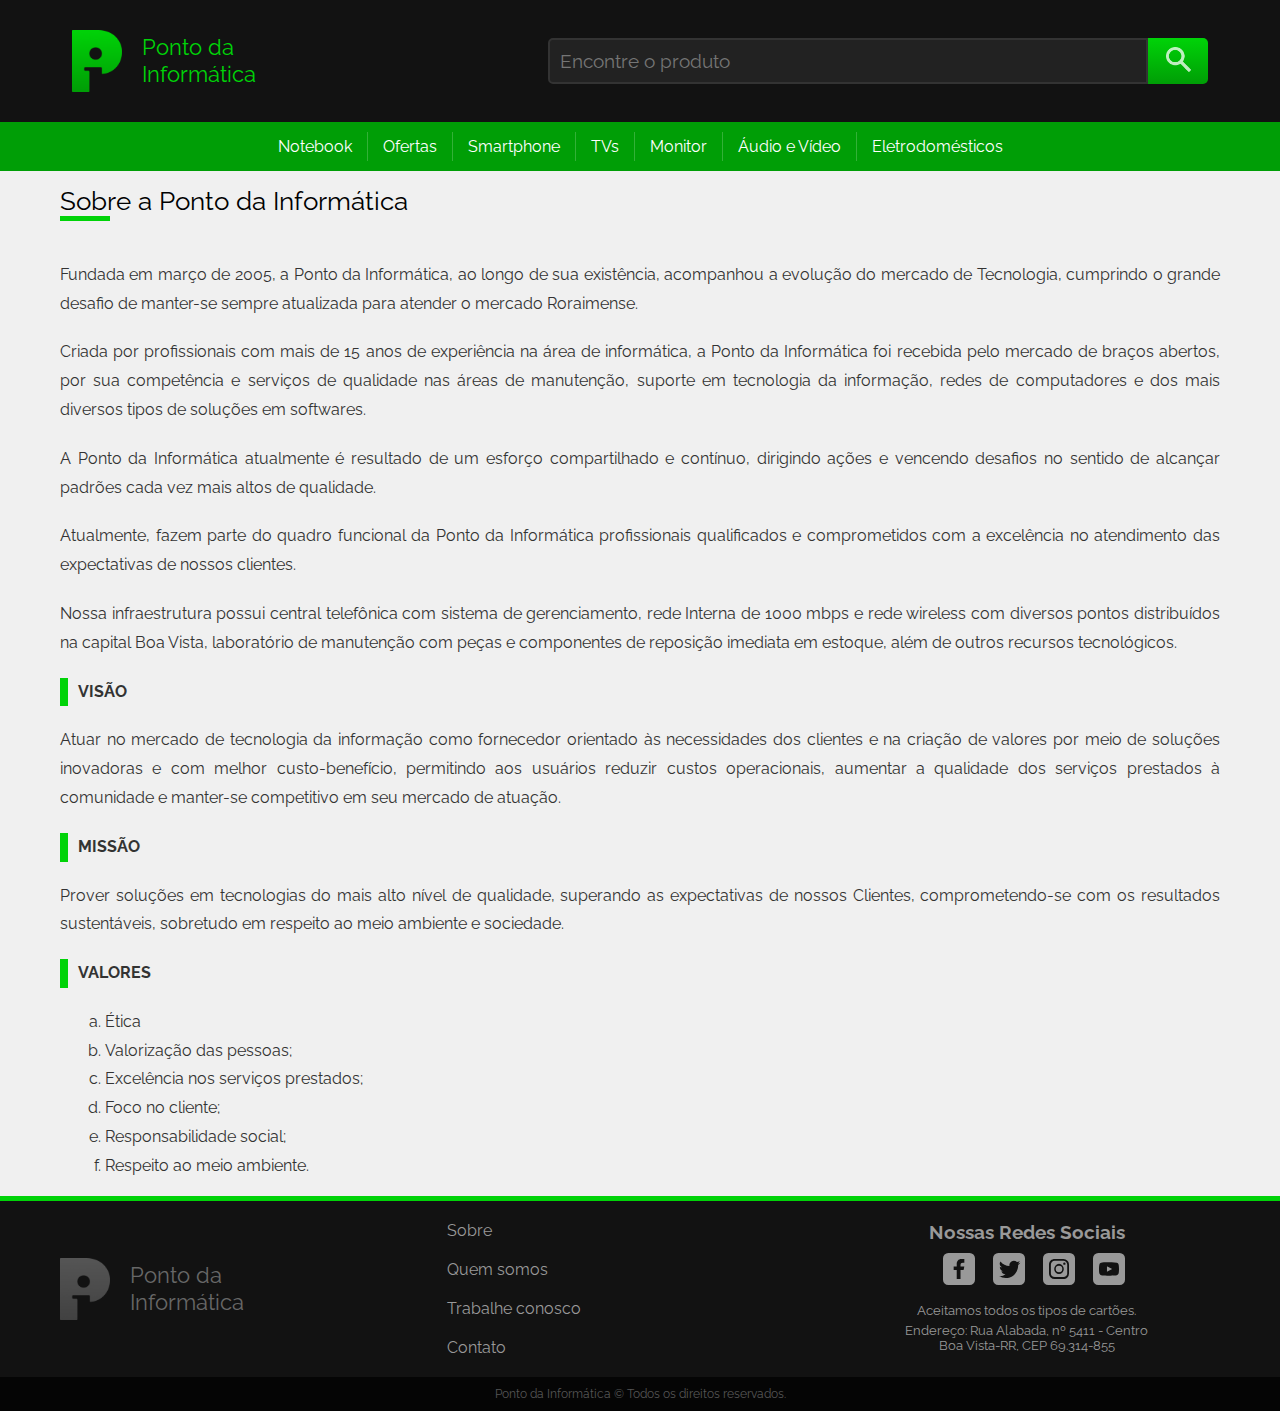
<file: sobre.html>
<!DOCTYPE html>
<html lang="pt-br">
<head>
  <meta charset="UTF-8">
  <meta http-equiv="X-UA-Compatible" content="IE=edge">
  <meta name="viewport" content="width=device-width, initial-scale=1.0">
  <title>Sobre - Ponto da Informática</title>
  <meta name="description" content="Descrição da Página">
  <meta name="keywords" content="html, css, js, site">
  <meta name="robots" content="index">
  <link rel="shortcut icon" href="img/favicon.ico">

  <link href="https://fonts.googleapis.com/css2?family=Raleway:wght@100;300;400;500;700&display=swap" rel="stylesheet">
  <link href="https://fonts.googleapis.com/css2?family=Roboto:wght@100;300;400;500;700&display=swap" rel="stylesheet">
  <link rel="stylesheet" href="css/style.css">
</head>
<body>
  <div class="header">
    <div class="container">
      <header>
          <a class="logo" href="index.html">
            <img src="img/logo-pi.png"
            alt="Logo Ponto da Informática"
            title="Logo Ponto da Informática"  />
            <p>Ponto da<br>Informática</p>
          </a>
        <div class="search">
          <form class="form-search">
            <input type="text" class="search" name="search" id="search" placeholder="Encontre o produto">
            <button type="submit">
              <img src="img/search.png" alt="Buscar">
            </button>
          </form>
        </div>
      </header>
    </div>
  </div>

  <div class="menu">
    <div class="container">
      <ul>
        <li><a href="#">Notebook</a></li>
        <li><a href="#">Ofertas</a></li>
        <li><a href="#">Smartphone</a></li>
        <li><a href="#">TVs</a></li>
        <li><a href="#">Monitor</a></li>
        <li><a href="#">Áudio e Vídeo</a></li>
        <li><a href="#">Eletrodomésticos</a></li>
      </ul>
    </div>
  </div>
  
  <div class="conteudo">
    <div class="container">
      <div class="content">
        <h1>Sobre a Ponto da Informática</h1>
        <div class="box-text">
          <p>Fundada em março de 2005, a Ponto da Informática, ao longo de sua existência, acompanhou a evolução do mercado de Tecnologia, cumprindo o grande desafio de manter-se sempre atualizada para atender o mercado Roraimense.</p>
          <p>Criada por profissionais com mais de 15 anos de experiência na área de informática, a Ponto da Informática foi recebida pelo mercado de braços abertos, por sua competência e serviços de qualidade nas áreas de manutenção, suporte em tecnologia da informação, redes de computadores e dos mais diversos tipos de soluções em softwares.</p>
          <p>A Ponto da Informática atualmente é resultado de um esforço compartilhado e contínuo, dirigindo ações e vencendo desafios no sentido de alcançar padrões cada vez mais altos de qualidade.</p>
          <p>Atualmente, fazem parte do quadro funcional da Ponto da Informática profissionais qualificados e comprometidos com a excelência no atendimento das expectativas de nossos clientes.</p>
          <p>Nossa infraestrutura possui central telefônica com sistema de gerenciamento, rede Interna de 1000 mbps e rede wireless com diversos pontos distribuídos na capital Boa Vista, laboratório de manutenção com peças e componentes de reposição imediata em estoque, além de outros recursos tecnológicos.</p>

          <p class="subtitulo">VISÃO</p>
          
          <p>Atuar no mercado de tecnologia da informação como fornecedor orientado às necessidades dos clientes e na criação de valores por meio de soluções inovadoras e com melhor custo-benefício, permitindo aos usuários reduzir custos operacionais, aumentar a qualidade dos serviços prestados à comunidade e manter-se competitivo em seu mercado de atuação.</p>
 
          <p class="subtitulo">MISSÃO</p>

          <p>Prover soluções em tecnologias do mais alto nível de qualidade, superando as expectativas de nossos Clientes, comprometendo-se com os resultados sustentáveis, sobretudo em respeito ao meio ambiente e sociedade.</p>
          
          <p class="subtitulo">VALORES</p>

          <ul>
            <li>Ética</li>
            <li>Valorização das pessoas;</li>
            <li>Excelência nos serviços prestados;</li>
            <li>Foco no cliente;</li>
            <li>Responsabilidade social;</li>
            <li>Respeito ao meio ambiente.</li>
            </ul>

        </div>
      </div>
    </div>
  </div>

  <div class="footer">
    <div class="container flex">
      <div class="footer_col1">
        <img src="img/logo-pi.png"
        alt="Logo Ponto da Informática"
        title="Logo Ponto da Informática"  />
        <p>Ponto da<br>Informática</p>
      </div>
      <div class="footer_col2">
        <ul>
          <li>
            <a href="sobre.html" title="Sobre ">
              Sobre</a>
          </li>
          <li>
            <a href="#">Quem somos</a>
          </li>
          <li>
            <a href="#">Trabalhe conosco</a>
          </li>
          <li>
            <a href="#">Contato</a>
          </li>
        </ul>
      </div>
      <div class="footer_col3">
        <div class="social">
          <h2>Nossas Redes Sociais</h2>
          <a href="#" title="Facebook">
            <svg class='facebook' xmlns="http://www.w3.org/2000/svg" viewBox="0 0 24 24"><path d="M20 0a4 4 0 0 1 4 4v16a4 4 0 0 1-4 4H4a4 4 0 0 1-4-4V4a4 4 0 0 1 4-4h16zm-4 7.28V4.5h-2.29c-2.1 0-3.42 1.6-3.42 3.89v1.67H8v2.77h2.29v6.67h2.85v-6.67h2.29l.57-2.77h-2.86V8.94c0-1.1.58-1.66 1.72-1.66H16z"/></svg>
          </a>

          <a href="#" title='Twitter'>
            <svg class="twitter" xmlns="http://www.w3.org/2000/svg" viewBox="0 0 24 24"><path d="M20 0a4 4 0 0 1 4 4v16a4 4 0 0 1-4 4H4a4 4 0 0 1-4-4V4a4 4 0 0 1 4-4h16zm-4.42 5.8a3.28 3.28 0 0 0-3.2 4.03A9.32 9.32 0 0 1 5.61 6.4a3.26 3.26 0 0 0 1.02 4.38 3.27 3.27 0 0 1-1.49-.4v.03a3.28 3.28 0 0 0 2.64 3.22 3.3 3.3 0 0 1-1.49.06 3.29 3.29 0 0 0 3.07 2.28 6.59 6.59 0 0 1-4.86 1.36 9.29 9.29 0 0 0 5.03 1.47c6.04 0 9.34-5 9.34-9.34v-.42a6.65 6.65 0 0 0 1.63-1.7c-.59.26-1.22.44-1.89.52.68-.41 1.2-1.05 1.45-1.82-.64.38-1.34.65-2.09.8a3.28 3.28 0 0 0-2.4-1.04z"/></svg>
          </a>

          <a href="#" class="Instagram">
            <svg class="instagram" xmlns="http://www.w3.org/2000/svg" viewBox="0 0 24 24"><path d="M20 0a4 4 0 0 1 4 4v16a4 4 0 0 1-4 4H4a4 4 0 0 1-4-4V4a4 4 0 0 1 4-4h16zm-4.89 4.5H8.9C6.33 4.5 4.6 6.15 4.5 8.66V15.09c0 1.3.42 2.41 1.27 3.23a4.34 4.34 0 0 0 2.88 1.17l.27.01h6.16c1.3 0 2.4-.42 3.18-1.18a4.25 4.25 0 0 0 1.23-2.95l.01-.26V8.9c0-1.28-.42-2.36-1.21-3.15a4.24 4.24 0 0 0-2.92-1.23l-.26-.01zm-6.2 1.4h6.24c.9 0 1.66.26 2.2.8.47.5.77 1.18.81 1.97V15.1c0 .94-.32 1.7-.87 2.21-.5.47-1.17.74-1.98.78H8.92c-.91 0-1.67-.26-2.21-.78-.5-.5-.77-1.17-.81-2V8.88c0-.9.26-1.66.8-2.2a2.98 2.98 0 0 1 2-.78h6.45-6.23zM12 8.1a3.88 3.88 0 0 0 0 7.74 3.88 3.88 0 0 0 0-7.74zm0 1.39a2.5 2.5 0 0 1 2.48 2.48A2.5 2.5 0 0 1 12 14.45a2.5 2.5 0 0 1-2.48-2.48A2.5 2.5 0 0 1 12 9.49zm4.02-2.36a.88.88 0 1 0 0 1.76.88.88 0 0 0 0-1.76z"/></svg>
          </a>

          <a href="#" class="Youtube">
            <svg class="youtube" xmlns="http://www.w3.org/2000/svg" viewBox="0 0 24 24"><path d="M20 0a4 4 0 0 1 4 4v16a4 4 0 0 1-4 4H4a4 4 0 0 1-4-4V4a4 4 0 0 1 4-4h16zm-7.7 7h-.6l-1.1.01c-1.48.03-3.7.1-4.46.29-.65.16-1.15.65-1.33 1.26-.18.64-.25 1.7-.29 2.46l-.02.82v.75c.03.76.1 2.09.31 2.85.18.61.68 1.1 1.33 1.26.74.19 2.87.26 4.34.29l1.41.01h1.16c1.45-.03 4-.09 4.81-.3a1.84 1.84 0 0 0 1.33-1.26c.2-.75.28-2.05.3-2.82v-.93c0-.67-.06-2.26-.3-3.13a1.84 1.84 0 0 0-1.33-1.26 25.9 25.9 0 0 0-3.88-.28L12.3 7zM10.46 9.9L14.39 12l-3.92 2.11V9.89z"/></svg>
          </a>
        </div>
            
        
        <p style="margin-bottom: 5px;">Aceitamos todos os tipos de cartões.</p>
        <p>Endereço: Rua Alabada, nº 5411 - Centro<br>Boa Vista-RR, CEP 69.314-855</p>
      </div>
    </div>
  </div>

  <div class="footer_direitosautorais">
    <p>Ponto da Informática &copy; Todos os direitos reservados.</p>
  </div>
</body>
</html>
</file>
<file: css/style.css>
* {
  padding: 0;
  margin: 0;
  border: 0;
  box-sizing: border-box;
  font-family: 'Raleway', sans-serif;
}

body {
  background: #f0f0f0;
}

.container {
  width: 1200px;
  margin: 0 auto;
  padding: 0 20px;
}

/****************************************************
  HEADER
*****************************************************/

.header {
  background-color: #121212;
}

header {
  display: flex;
  justify-content: space-between;
  align-items: center;
  padding: 30px 12px;
}

header .logo {
  display: flex;
  text-decoration: none;
  align-items: center;
}

.logo img {
  width: 50px;
  margin-right: 20px;
  ;
}

.logo p {
  margin: 0;
  padding: 0;
  font-size: 1.4rem;
  line-height: 1.2;
  font-weight: 400;
  color: #00D308;
}

.form-search {
  display: flex;
  align-items: stretch;
}

.form-search input.search {
  padding: 10px;
  background: #222;
  border: 2px solid #333;
  border-radius: 5px 0 0 5px;
  width: 600px;
  outline: none;
  font-size: 1.2rem;
  color: #fff;
}

.form-search input.search:focus {
  border: 2px solid #00D308;
}

.form-search button {
  background: linear-gradient(#00D308, #009E06);
  width: 60px;
  border-radius: 0 5px 5px 0;
  cursor: pointer;
}

.form-search button img {
  width: 25px;
  opacity: 0.75;
}

/****************************************************
  MENU
*****************************************************/

.menu {
  background: #009E06;
  padding: 10px 0;
}

.menu ul {
  margin: 0;
  padding: 0;
  list-style: none;
  display: flex;
  justify-content: center;
}

.menu ul li a {
  text-decoration: none;
  color: #fff;
  display: block;
  font-size: 1rem;
  padding: 5px 15px;
  border-left: 1px solid rgba(255, 255, 255, 0.2);
}

.menu ul li:first-child a {
  border-left: none;
}

.menu ul li a:hover {
  color: #fff;
  text-decoration: underline;
}

/****************************************************
  DESTAQUE
*****************************************************/
.destaque {
  background: #161616;
  display: flex;
  justify-content: center;
}

.frase_destaque {
  background: #009E06;
  display: flex;
  justify-content: center;
  padding: 50px 0;
  text-align: center;
  font-size: 1.4rem;
  color: #fff;
}


/****************************************************
  PAGINA INICIAL
*****************************************************/

.posts {
  margin: 20px 0;
}

.posts h1 {
  color: #222;
  font-size: 1.6rem;
  font-weight: 700;
  margin: 30px 0 20px;
}

.posts h1 span {
  font-weight: 300;
  font-size: 1.2rem;
}

.posts h1::after {
  content: "";
  background: #00D308;
  display: block;
  width: 50px;
  height: 5px;
  margin: 5px 0 0 0;
}

.section_posts {
  display: flex;
  align-items: stretch;
  gap: 20px;
}

section {
  flex: 1;
  box-shadow: 1px 1px 15px rgba(0, 0, 0, 0.15);
  background: #fff;
  border: 1px solid #fff;
  border-radius: 5px;
  padding: 10px;
}

section:hover {
  border: 1px solid #00D308;
}

section a {
  text-decoration: none;
  display: block;
  color: #222;
}

section img {
  max-width: 100%;
  max-height: 100%;
  height: inherit !important;
}

section a .title {
  font-size: 1.0rem;
  margin: 5px 0;
}

section a .valor {
  font-family: 'Roboto', sans-serif;
  font-weight: 700;
  font-size: 1.8rem;
  margin-bottom: 5px;
}

section a .valor span {
  font-family: 'Roboto', sans-serif;
  display: block;
  font-size: 0.9rem;
  text-decoration: line-through;
  color: #666;
  margin-top: 10px;
}

section a .cartao {
  font-size: 0.85rem;
  color: #666;
}

/****************************************************
  SOBRE
*****************************************************/
.conteudo .content {
  padding: 15px 0;
}

.conteudo .content h1 {
  font-size: 1.6rem;
  font-weight: 400;
  margin-bottom: 40px;
}

.conteudo .content h1::after {
  content: "";
  display: block;
  width: 50px;
  height: 5px;
  background: #00D308;
}

.conteudo .content .box-text {
  text-align: justify;
  color: #333;
  line-height: 1.8;
}

.conteudo .content .box-text p {
  margin: 0 0 20px;
}

.conteudo .content .box-text .subtitulo {
  font-weight: 700;
  display: flex;
  justify-content: stretch;
}


.conteudo .content .box-text .subtitulo::before {
  content: "";
  width: 8px;
  margin-right: 10px;
  background: #00D308;
}

.conteudo .content .box-text ul {
  list-style: lower-alpha;
  margin-left: 45px;
}


/****************************************************
  FOOTER
*****************************************************/

.footer {
  background: #121212;
  border-top: 5px solid #00D308;
  padding: 20px 0;
}

.flex {
  display: flex;
  justify-content: space-between;
}

.footer .footer_col1 {
  display: flex;
  flex: 1;
  align-items: center;
}

.footer_col1 img {
  filter: grayscale(100%);
  opacity: 0.5;
  width: 50px;
  margin-right: 20px;
  transition: filter 0.5s, opacity 0.5s;
}

.footer:hover .footer_col1 img {
  filter: grayscale(0%);
  opacity: 1;
}

.footer_col1 p {
  margin: 0;
  padding: 0;
  font-size: 1.4rem;
  line-height: 1.2;
  font-weight: 400;
  color: #676767;
  transition: color 0.5s;
}

.footer:hover .footer_col1 p {
  color: #00D308;
}

.footer_col2 {
  flex: 1;
}

.footer_col2 ul {
  margin: 0;
  padding: 0;
  list-style: none;
}

.footer_col2 ul li {
  margin-top: 20px;
}

.footer_col2 ul li:first-child {
  margin-top: 0;
}

.footer_col2 a {
  color: #999;
  text-decoration: none;
  transition: margin-left 0.5s;
}

.footer_col2 a:hover {
  color: #00D308;
  margin-left: 5px;
}

.footer_col3 {
  flex: 1;
  text-align: center;
  font-size: 0.8rem;
  color: #999;
}

.footer_col3 .social {
  margin-bottom: 15px;
  font-size: 0.8rem;
}

.footer_col3 .social h2 {
  margin-bottom: 10px;
}

.footer_col3 a {
  text-decoration: none;
  margin-left: 15px;
}

.footer_col3 a:first-child {
  margin-left: 0px;
}

.footer_col3 a svg {
  fill: #999;
  width: 32px;
  height: 32px;
}

.footer_col3 a:hover .facebook {
  fill: #3b5998;
}

.footer_col3 a:hover .twitter {
  fill: #00aced;
}

.footer_col3 a:hover .instagram {
  fill: #ff1981;
}

.footer_col3 a:hover .youtube {
  fill: #bb0000;
}

.footer_direitosautorais p {
  background: #050505;
  color: #555;
  font-size: 0.75rem;
  padding: 10px 0;
  margin: 0 auto;
  text-align: center;
}
</file>
